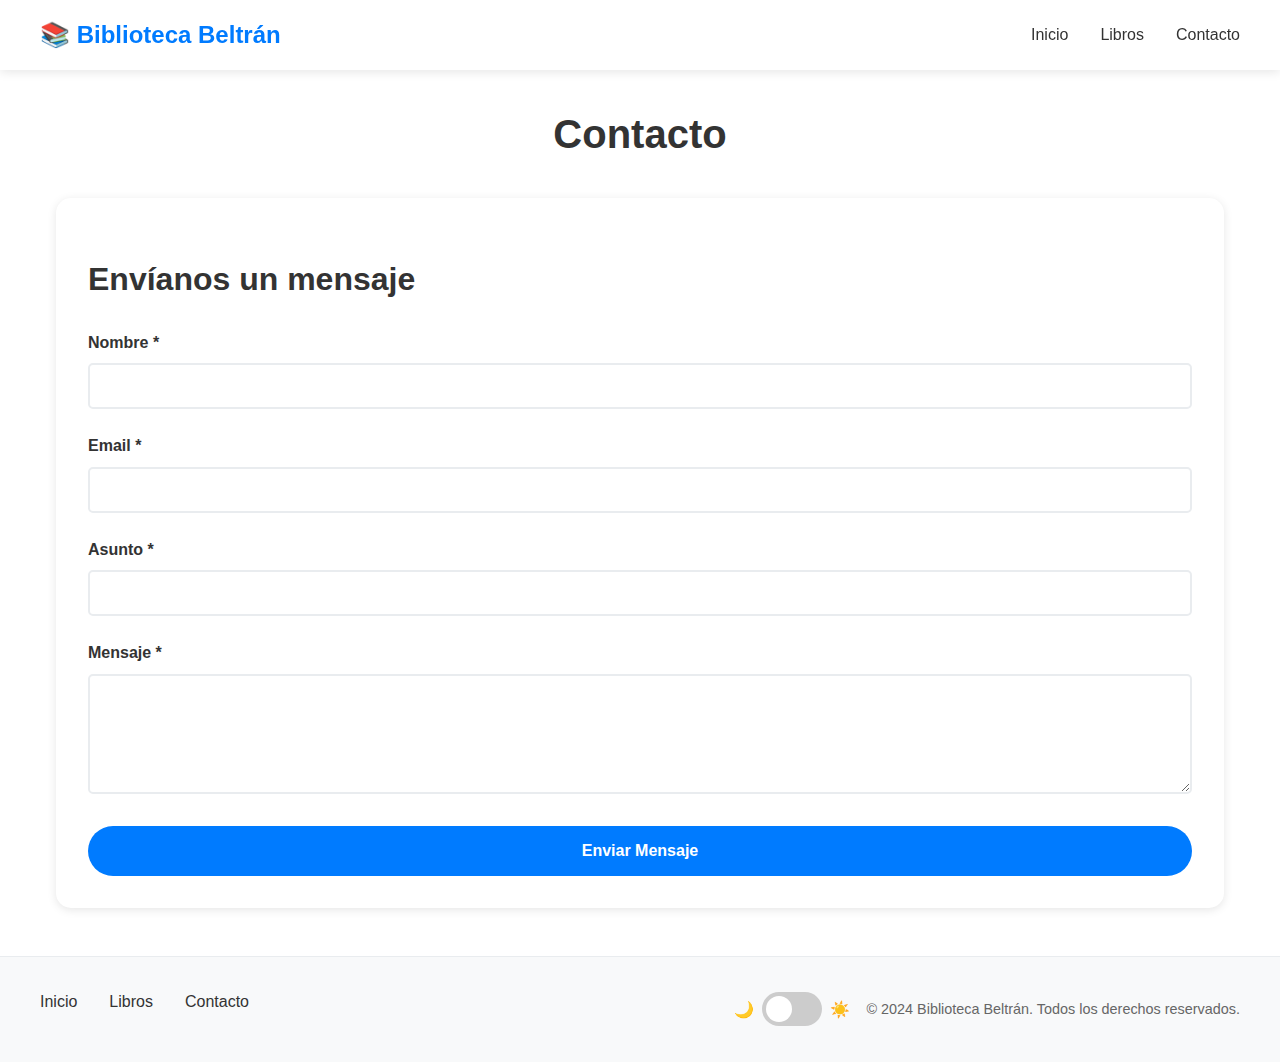
<file: contact.html>
<!DOCTYPE html>
<html lang="es">
<head>
    <meta charset="UTF-8">
    <meta name="viewport" content="width=device-width, initial-scale=1.0">
    <title>Contacto - Biblioteca Beltrán</title>
    <meta name="description" content="Contáctanos en la Biblioteca Beltrán. Estamos aquí para ayudarte.">
    <link rel="stylesheet" href="assets/css/styles.css">
    <link rel="icon" href="assets/img/favicon.ico" type="image/x-icon">
</head>
<body>
    <!-- Navbar -->
    <nav class="navbar">
        <div class="navbar-container">
            <a href="index.html" class="logo">📚 Biblioteca Beltrán</a>
            <button class="hamburger">☰</button>
            <div class="nav-menu">
                <a href="index.html">Inicio</a>
                <a href="list.html">Libros</a>
                <a href="contact.html">Contacto</a>
            </div>
        </div>
    </nav>

    <!-- Contenido principal -->
    <main class="container">
        <!-- Encabezado -->
        <h1>Contacto</h1>

        <!-- Formulario de contacto -->
        <section class="contact-form">
            <h2>Envíanos un mensaje</h2>
            <form id="contact-form">
                <div class="form-group">
                    <label for="name" class="form-label">Nombre *</label>
                    <input type="text" id="name" name="name" class="form-input" required>
                </div>
                
                <div class="form-group">
                    <label for="email" class="form-label">Email *</label>
                    <input type="email" id="email" name="email" class="form-input" required>
                </div>
                
                <div class="form-group">
                    <label for="subject" class="form-label">Asunto *</label>
                    <input type="text" id="subject" name="subject" class="form-input" required>
                </div>
                
                <div class="form-group">
                    <label for="message" class="form-label">Mensaje *</label>
                    <textarea id="message" name="message" class="form-textarea" required></textarea>
                </div>
                
                <button type="submit" class="btn-send">Enviar Mensaje</button>
            </form>
        </section>

        <!-- Sección de oficinas -->
<!-- Esta parte la comenté porque no tiene reelevancia para el proyecto
        <section class="offices-section">
            <h2>Nuestras Oficinas</h2>
            <div class="offices-grid">
                <div class="office-card">
                    <div class="office-city">Madrid, España</div>
                    <div class="office-address">
                        Calle Gran Vía, 123<br>
                        28013 Madrid, España<br>
                        Tel: +34 91 123 45 67<br>
                        Email: madrid@bibliotecabeltran.com
                    </div>
                </div>
                
                <div class="office-card">
                    <div class="office-city">Buenos Aires, Argentina</div>
                    <div class="office-address">
                        Av. Corrientes, 456<br>
                        C1043AAB Buenos Aires, Argentina<br>
                        Tel: +54 11 4567 8901<br>
                        Email: buenosaires@bibliotecabeltran.com
                    </div>
                </div>
                
                <div class="office-card">
                    <div class="office-city">Ciudad de México, México</div>
                    <div class="office-address">
                        Paseo de la Reforma, 789<br>
                        06500 Ciudad de México, México<br>
                        Tel: +52 55 7890 1234<br>
                        Email: mexico@bibliotecabeltran.com
                    </div>
                </div>
                
                <div class="office-card">
                    <div class="office-city">Bogotá, Colombia</div>
                    <div class="office-address">
                        Carrera 7, 321<br>
                        110221 Bogotá, Colombia<br>
                        Tel: +57 1 321 0987<br>
                        Email: bogota@bibliotecabeltran.com
                    </div>
                </div>
            </div>
        </section> -->
    </main>

    <!-- Footer -->
    <footer class="footer">
        <div class="footer-container">
            <nav class="footer-nav">
                <a href="index.html">Inicio</a>
                <a href="list.html">Libros</a>
                <a href="contact.html">Contacto</a>
            </nav>
            <div class="footer-bottom">
                <div class="theme-switch">
                    <span>🌙</span>
                    <label class="switch">
                        <input type="checkbox" id="theme-switch">
                        <span class="slider"></span>
                    </label>
                    <span>☀️</span>
                </div>
                <div class="footer-copyright">
                    © 2024 Biblioteca Beltrán. Todos los derechos reservados.
                </div>
            </div>
        </div>
    </footer>

    <!-- Scripts -->
    <script src="assets/js/main.js"></script>
</body>
</html>
</file>
<file: assets/css/styles.css>
/* Reset y variables CSS */
* {
    margin: 0;
    padding: 0;
    box-sizing: border-box;
}

:root {
    /* Variables para modo claro */
    --bg-primary: #ffffff;
    --bg-secondary: #f8f9fa;
    --bg-card: #ffffff;
    --text-primary: #333333;
    --text-secondary: #666666;
    --accent-color: #007bff;
    --border-color: #e9ecef;
    --shadow: 0 2px 10px rgba(0, 0, 0, 0.1);
    --shadow-hover: 0 4px 20px rgba(0, 0, 0, 0.15);
}

[data-theme="dark"] {
    /* Variables para modo oscuro */
    --bg-primary: #1a1a1a;
    --bg-secondary: #2d2d2d;
    --bg-card: #333333;
    --text-primary: #ffffff;
    --text-secondary: #cccccc;
    --accent-color: #4dabf7;
    --border-color: #404040;
    --shadow: 0 2px 10px rgba(0, 0, 0, 0.3);
    --shadow-hover: 0 4px 20px rgba(0, 0, 0, 0.4);
}

body {
    font-family: 'Segoe UI', Tahoma, Geneva, Verdana, sans-serif;
    background-color: var(--bg-primary);
    color: var(--text-primary);
    line-height: 1.6;
    transition: background-color 0.3s ease, color 0.3s ease;
}

/* Navbar */
.navbar {
    background-color: var(--bg-card);
    box-shadow: var(--shadow);
    padding: 1rem;
    position: sticky;
    top: 0;
    z-index: 1000;
}

.navbar-container {
    display: flex;
    justify-content: space-between;
    align-items: center;
    max-width: 1200px;
    margin: 0 auto;
}

.logo {
    font-size: 1.5rem;
    font-weight: bold;
    color: var(--accent-color);
    text-decoration: none;
}

.hamburger {
    display: block;
    background: none;
    border: none;
    font-size: 1.5rem;
    color: var(--text-primary);
    cursor: pointer;
}

.nav-menu {
    display: none;
    position: absolute;
    top: 100%;
    left: 0;
    right: 0;
    background-color: var(--bg-card);
    box-shadow: var(--shadow);
    padding: 1rem;
}

.nav-menu.active {
    display: block;
}

.nav-menu a {
    display: block;
    padding: 0.5rem 0;
    color: var(--text-primary);
    text-decoration: none;
    transition: color 0.3s ease;
}

.nav-menu a:hover {
    color: var(--accent-color);
}

/* Contenedor principal */
.container {
    max-width: 1200px;
    margin: 0 auto;
    padding: 0 1rem;
}

/* Encabezados */
h1 {
    font-size: 2.5rem;
    text-align: center;
    margin: 2rem 0;
    color: var(--text-primary);
}

h2 {
    font-size: 2rem;
    margin: 1.5rem 0;
    color: var(--text-primary);
}

h3 {
    font-size: 1.5rem;
    margin: 1rem 0;
    color: var(--text-primary);
}

/* Carrusel */
.carousel {
    position: relative;
    margin: 2rem 0;
    overflow: hidden;
    border-radius: 10px;
    box-shadow: var(--shadow);
}

.carousel-container {
    display: flex;
    transition: transform 0.5s ease;
}

.carousel-item {
    min-width: 100%;
    position: relative;
}

.carousel-item img {
    width: 100%;
    height: 300px;
    object-fit: cover;
}

.carousel-overlay {
    position: absolute;
    bottom: 0;
    left: 0;
    right: 0;
    background: linear-gradient(transparent, rgba(0, 0, 0, 0.8));
    color: white;
    padding: 1rem;
}

.carousel-title {
    font-size: 1.2rem;
    font-weight: bold;
    margin-bottom: 0.5rem;
}

.carousel-author {
    font-size: 0.9rem;
    opacity: 0.9;
}

.carousel-nav {
    position: absolute;
    top: 50%;
    transform: translateY(-50%);
    background: rgba(0, 0, 0, 0.5);
    color: white;
    border: none;
    padding: 0.5rem;
    cursor: pointer;
    border-radius: 50%;
    width: 40px;
    height: 40px;
    display: flex;
    align-items: center;
    justify-content: center;
}

.carousel-prev {
    left: 1rem;
}

.carousel-next {
    right: 1rem;
}

/* Grid de géneros */
.genres-section {
    margin: 3rem 0;
}

.genres-grid {
    display: grid;
    grid-template-columns: repeat(2, 1fr);
    gap: 1rem;
    margin: 2rem 0;
}

.genre-card {
    background-color: var(--bg-card);
    border-radius: 15px;
    padding: 1rem;
    text-align: center;
    box-shadow: var(--shadow);
    transition: transform 0.3s ease, box-shadow 0.3s ease;
    cursor: pointer;
}

.genre-card:hover {
    transform: translateY(-5px);
    box-shadow: var(--shadow-hover);
}

.genre-image {
    width: 80px;
    height: 80px;
    border-radius: 50%;
    object-fit: cover;
    margin: 0 auto 1rem;
    border: 3px solid var(--accent-color);
}

.genre-name {
    font-weight: bold;
    color: var(--text-primary);
}

.genres-expanded {
    display: none;
    grid-template-columns: repeat(2, 1fr);
    gap: 1rem;
    margin-top: 1rem;
}

.genres-expanded.active {
    display: grid;
}

.btn-more {
    background-color: var(--accent-color);
    color: white;
    border: none;
    padding: 0.75rem 1.5rem;
    border-radius: 25px;
    cursor: pointer;
    font-weight: bold;
    transition: background-color 0.3s ease;
    display: block;
    margin: 2rem auto;
}

.btn-more:hover {
    background-color: #0056b3;
}

/* Lista de autores */
.authors-section {
    margin: 3rem 0;
}

.authors-list {
    background-color: var(--bg-card);
    border-radius: 10px;
    padding: 1rem;
    box-shadow: var(--shadow);
}

.author-item {
    padding: 0.75rem 0;
    border-bottom: 1px solid var(--border-color);
    display: flex;
    align-items: center;
}

.author-item:last-child {
    border-bottom: none;
}

.author-number {
    background-color: var(--accent-color);
    color: white;
    width: 30px;
    height: 30px;
    border-radius: 50%;
    display: flex;
    align-items: center;
    justify-content: center;
    font-weight: bold;
    margin-right: 1rem;
    font-size: 0.9rem;
}

.author-name {
    color: var(--text-primary);
    font-weight: 500;
}

/* Tarjetas de libros */
.books-grid {
    display: grid;
    grid-template-columns: 1fr;
    gap: 1rem;
    margin: 2rem 0;
}

.book-card {
    background-color: var(--bg-card);
    border-radius: 10px;
    padding: 1rem;
    box-shadow: var(--shadow);
    display: flex;
    gap: 1rem;
    transition: transform 0.3s ease, box-shadow 0.3s ease;
}

.book-card:hover {
    transform: translateY(-2px);
    box-shadow: var(--shadow-hover);
}

.book-cover {
    width: 80px;
    height: 120px;
    object-fit: cover;
    border-radius: 5px;
    flex-shrink: 0;
}

.book-info {
    flex: 1;
    display: flex;
    flex-direction: column;
    justify-content: space-between;
}

.book-title {
    font-weight: bold;
    color: var(--text-primary);
    margin-bottom: 0.5rem;
    font-size: 1.1rem;
}

.book-author {
    color: var(--text-secondary);
    margin-bottom: 0.5rem;
}

.book-rating {
    display: flex;
    align-items: center;
    gap: 0.5rem;
    margin-bottom: 0.5rem;
}

.stars {
    display: flex;
    gap: 2px;
}

.star {
    color: #ffc107;
    font-size: 1rem;
}

.star.empty {
    color: var(--border-color);
}

.book-actions {
    display: flex;
    justify-content: space-between;
    align-items: center;
}

.btn-view {
    background-color: var(--accent-color);
    color: white;
    border: none;
    padding: 0.5rem 1rem;
    border-radius: 5px;
    cursor: pointer;
    font-weight: bold;
    transition: background-color 0.3s ease;
}

.btn-view:hover {
    background-color: #0056b3;
}

/* Página de libro individual */
.book-detail {
    background-color: var(--bg-card);
    border-radius: 15px;
    padding: 2rem;
    margin: 2rem 0;
    box-shadow: var(--shadow);
}

.book-header {
    display: flex;
    flex-direction: column;
    gap: 1rem;
    margin-bottom: 2rem;
}

.book-cover-large {
    width: 200px;
    height: 300px;
    object-fit: cover;
    border-radius: 10px;
    margin: 0 auto;
    box-shadow: var(--shadow);
}

.book-meta {
    text-align: center;
}

.book-description {
    line-height: 1.8;
    color: var(--text-secondary);
    margin-top: 1rem;
}

/* Formulario de contacto */
.contact-form {
    background-color: var(--bg-card);
    border-radius: 15px;
    padding: 2rem;
    margin: 2rem 0;
    box-shadow: var(--shadow);
}

.form-group {
    margin-bottom: 1.5rem;
}

.form-label {
    display: block;
    margin-bottom: 0.5rem;
    color: var(--text-primary);
    font-weight: bold;
}

.form-input,
.form-textarea {
    width: 100%;
    padding: 0.75rem;
    border: 2px solid var(--border-color);
    border-radius: 5px;
    background-color: var(--bg-primary);
    color: var(--text-primary);
    font-size: 1rem;
    transition: border-color 0.3s ease;
}

.form-input:focus,
.form-textarea:focus {
    outline: none;
    border-color: var(--accent-color);
}

.form-textarea {
    resize: vertical;
    min-height: 120px;
}

.btn-send {
    background-color: var(--accent-color);
    color: white;
    border: none;
    padding: 1rem 2rem;
    border-radius: 25px;
    cursor: pointer;
    font-weight: bold;
    font-size: 1rem;
    transition: background-color 0.3s ease;
    width: 100%;
}

.btn-send:hover {
    background-color: #0056b3;
}

/* Oficinas */
.offices-section {
    margin: 3rem 0;
}

.offices-grid {
    display: grid;
    grid-template-columns: 1fr;
    gap: 1rem;
    margin-top: 1rem;
}

.office-card {
    background-color: var(--bg-card);
    border-radius: 10px;
    padding: 1.5rem;
    box-shadow: var(--shadow);
}

.office-city {
    font-weight: bold;
    color: var(--accent-color);
    margin-bottom: 0.5rem;
}

.office-address {
    color: var(--text-secondary);
    line-height: 1.6;
}

/* Footer */
.footer {
    background-color: var(--bg-secondary);
    padding: 2rem 1rem;
    margin-top: 3rem;
    border-top: 1px solid var(--border-color);
}

.footer-container {
    max-width: 1200px;
    margin: 0 auto;
    display: flex;
    flex-direction: column;
    gap: 1rem;
}

.footer-nav {
    display: flex;
    justify-content: center;
    gap: 2rem;
    margin-bottom: 1rem;
}

.footer-nav a {
    color: var(--text-primary);
    text-decoration: none;
    transition: color 0.3s ease;
}

.footer-nav a:hover {
    color: var(--accent-color);
}

.footer-bottom {
    display: flex;
    justify-content: space-between;
    align-items: center;
    flex-wrap: wrap;
    gap: 1rem;
}

.theme-switch {
    display: flex;
    align-items: center;
    gap: 0.5rem;
}

.switch {
    position: relative;
    display: inline-block;
    width: 60px;
    height: 34px;
}

.switch input {
    opacity: 0;
    width: 0;
    height: 0;
}

.slider {
    position: absolute;
    cursor: pointer;
    top: 0;
    left: 0;
    right: 0;
    bottom: 0;
    background-color: #ccc;
    transition: 0.4s;
    border-radius: 34px;
}

.slider:before {
    position: absolute;
    content: "";
    height: 26px;
    width: 26px;
    left: 4px;
    bottom: 4px;
    background-color: white;
    transition: 0.4s;
    border-radius: 50%;
}

input:checked + .slider {
    background-color: var(--accent-color);
}

input:checked + .slider:before {
    transform: translateX(26px);
}

.footer-copyright {
    color: var(--text-secondary);
    font-size: 0.9rem;
}

/* Loading spinner */
.loading {
    display: flex;
    justify-content: center;
    align-items: center;
    padding: 2rem;
}

.spinner {
    border: 4px solid var(--border-color);
    border-top: 4px solid var(--accent-color);
    border-radius: 50%;
    width: 40px;
    height: 40px;
    animation: spin 1s linear infinite;
}

@keyframes spin {
    0% { transform: rotate(0deg); }
    100% { transform: rotate(360deg); }
}

/* Responsive design */
@media (min-width: 768px) {
    .hamburger {
        display: none;
    }
    
    .nav-menu {
        display: flex;
        position: static;
        background: none;
        box-shadow: none;
        padding: 0;
        gap: 2rem;
    }
    
    .nav-menu a {
        padding: 0;
    }
    
    .genres-grid {
        grid-template-columns: repeat(4, 1fr);
    }
    
    .genres-expanded {
        grid-template-columns: repeat(4, 1fr);
    }
    
    .books-grid {
        grid-template-columns: repeat(2, 1fr);
    }
    
    .book-header {
        flex-direction: row;
        text-align: left;
    }
    
    .book-cover-large {
        margin: 0;
    }
    
    .offices-grid {
        grid-template-columns: repeat(2, 1fr);
    }
    
    .footer-container {
        flex-direction: row;
        justify-content: space-between;
    }
}

@media (min-width: 1024px) {
    .genres-grid {
        grid-template-columns: repeat(4, 1fr);
    }
    
    .genres-expanded {
        grid-template-columns: repeat(8, 1fr);
    }
    
    .books-grid {
        grid-template-columns: repeat(3, 1fr);
    }
    
    .carousel-item img {
        height: 400px;
    }
}
</file>
